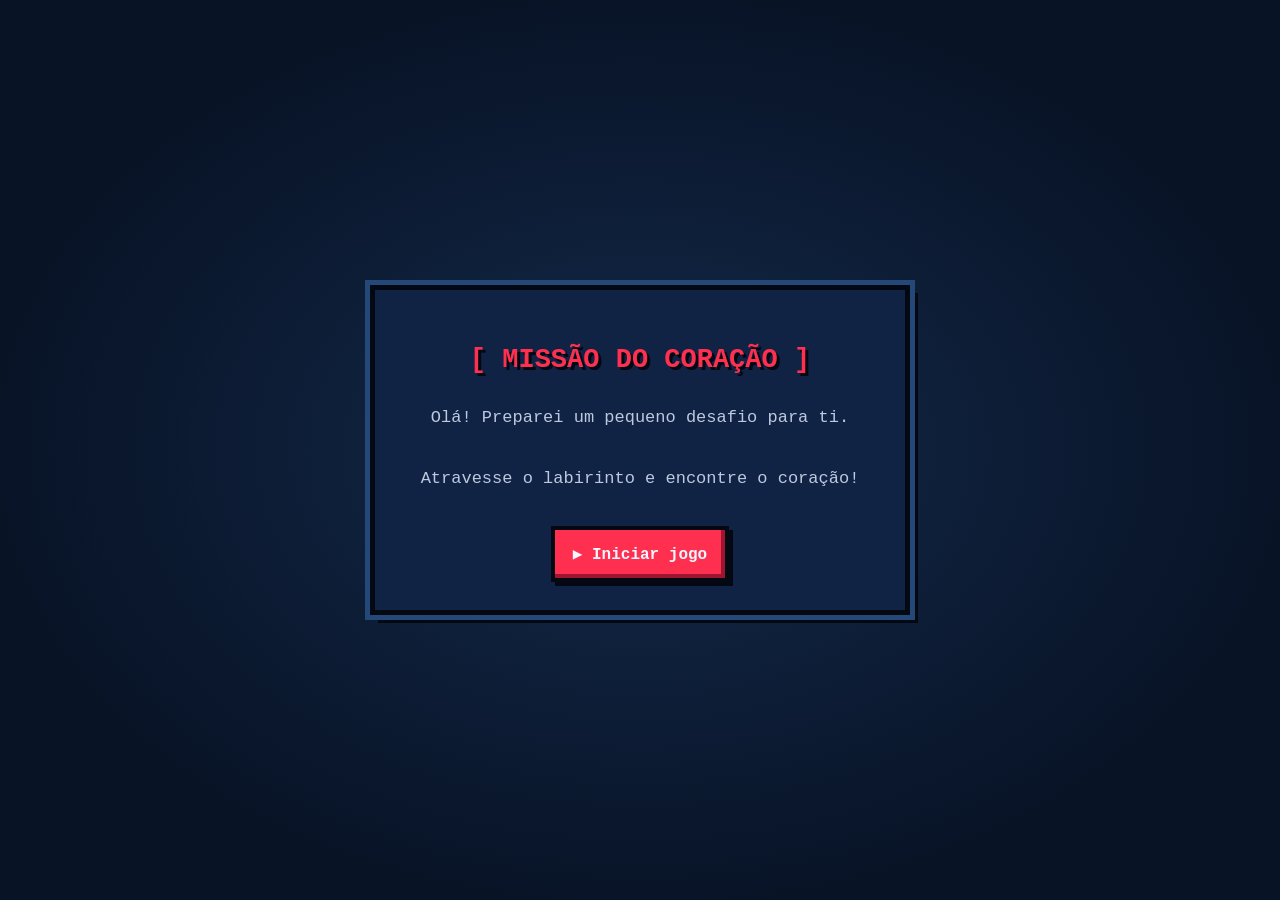
<file: index.html>
<!DOCTYPE html>
<html lang="pt">
<head>
<meta charset="UTF-8">
<meta name="viewport" content="width=device-width, initial-scale=1">
<meta name="theme-color" content="#081326">
<title>Missão do Coração — Labirinto Pixel</title>

<style>
:root {
  --bg: #081326;
  --panel: #102344;
  --blue: #244878;
  --red: #ff304f;
  --red-dark: #9d1530;
  --text: #f3f5ff;
  --muted: #bdc9df;
}
* { box-sizing: border-box; }
body {
  min-height: 100vh;
  margin: 0;
  padding: 20px;
  display: grid;
  place-items: center;
  color: var(--text);
  background: radial-gradient(ellipse at center, #142a4b 0%, var(--bg) 72%);
  font-family: "Courier New", monospace;
  text-align: center;
}
button { color: inherit; font: inherit; }
.game { width: min(100%, 540px); }
.page {
  display: none;
  padding: 28px 20px;
  background: var(--panel);
  border: 5px solid #030812;
  box-shadow: 0 0 0 5px var(--blue), 8px 8px 0 #030812;
}
.page.active { display: block; animation: appear 220ms steps(4, end); }
@keyframes appear {
  from { opacity: 0; transform: translateY(8px); }
  to { opacity: 1; transform: translateY(0); }
}
h1, h2 {
  color: var(--red);
  line-height: 1.5;
  text-shadow: 3px 3px 0 #030812;
}
h1 { font-size: clamp(19px, 5vw, 27px); }
h2 { font-size: clamp(17px, 4.5vw, 23px); }
p {
  color: var(--muted);
  font-size: clamp(14px, 3.5vw, 17px);
  line-height: 1.8;
}
.pixel-button {
  margin-top: 14px;
  padding: 14px 18px;
  border: 4px solid #030812;
  background: var(--red);
  box-shadow: inset -4px -4px 0 var(--red-dark), 4px 4px 0 #030812;
  font-weight: bold;
  cursor: pointer;
}
.pixel-button:active {
  transform: translate(3px, 3px);
  box-shadow: inset -2px -2px 0 var(--red-dark);
}
.pixel-button:focus-visible,
.direction:focus-visible {
  outline: 3px dashed white;
  outline-offset: 4px;
}
.maze-info {
  display: flex;
  justify-content: space-between;
  gap: 12px;
  margin-bottom: 16px;
  color: var(--red);
  font-size: 12px;
}
canvas {
  display: block;
  width: min(100%, 330px);
  height: auto;
  margin: 0 auto;
  border: 4px solid #030812;
  box-shadow: 0 0 0 4px var(--red);
  image-rendering: pixelated;
}
.instructions { margin: 18px 0 8px; font-size: 12px; }
.controls {
  width: max-content;
  margin: 16px auto 4px;
  display: grid;
  grid-template-columns: repeat(3, 54px);
  grid-template-rows: repeat(2, 48px);
  gap: 7px;
}
.direction {
  display: grid;
  place-items: center;
  border: 3px solid #030812;
  background: var(--blue);
  box-shadow: inset 2px 2px 0 #41679a, 3px 3px 0 #030812;
  font-size: 20px;
  cursor: pointer;
  /* Evita o zoom acidental ao tocar várias vezes nos controlos. */
  touch-action: none;
  -webkit-user-select: none;
  user-select: none;
  -webkit-tap-highlight-color: transparent;
}
.direction:active {
  background: var(--red-dark);
  transform: translate(2px, 2px);
  box-shadow: none;
}
.up { grid-column: 2; grid-row: 1; }
.left { grid-column: 1; grid-row: 2; }
.down { grid-column: 2; grid-row: 2; }
.right { grid-column: 3; grid-row: 2; }

@media (max-width: 380px) {
  body { padding: 14px; }
  .page { padding: 22px 14px; }
}
@media (prefers-reduced-motion: reduce) {
  *, *::before, *::after {
    animation-duration: 0.01ms !important;
    animation-iteration-count: 1 !important;
  }
}
</style>
</head>

<body>
<main class="game">
  <!-- Página 1: introdução -->
  <section class="page active" id="page1" aria-labelledby="title">
    <h1 id="title">[ MISSÃO DO CORAÇÃO ]</h1>
    <p>
      Olá! Preparei um pequeno desafio para ti.<br><br>
      Atravesse o labirinto e encontre o coração!
    </p>
    <button class="pixel-button" id="startButton" type="button">
      ▶ Iniciar jogo
    </button>
  </section>

  <!-- Página 2: labirinto, fase 1 -->
  <section class="page" id="page2" aria-label="Jogo do labirinto">
    <div class="maze-info">
      <span>FASE 01</span>
      <span>DESTINO: ♥</span>
    </div>

    <canvas id="maze" width="330" height="330"
      aria-label="Labirinto. Leva a personagem vermelha até ao coração.">
    </canvas>

    <p class="instructions">Usa as setas, WASD ou os botões abaixo.</p>

    <div class="controls" aria-label="Controlos do labirinto">
      <button class="direction up" type="button" aria-label="Cima"
        data-dx="0" data-dy="-1">▲</button>
      <button class="direction left" type="button" aria-label="Esquerda"
        data-dx="-1" data-dy="0">◀</button>
      <button class="direction down" type="button" aria-label="Baixo"
        data-dx="0" data-dy="1">▼</button>
      <button class="direction right" type="button" aria-label="Direita"
        data-dx="1" data-dy="0">▶</button>
    </div>

    <p id="gameStatus" class="instructions" aria-live="polite">
      Encontre o coração ♥️
    </p>
  </section>
  <!-- A página final está em final.html, depois da fase 5. -->
</main>

<script>
const pages = [...document.querySelectorAll(".page")];
const canvas = document.getElementById("maze");
const ctx = canvas.getContext("2d");
const statusText = document.getElementById("gameStatus");

// Som 8-bit gerado pelo navegador, sem ficheiros externos.
let audioContext = null;

function unlockAudio() {
  const AudioContextClass = window.AudioContext || window.webkitAudioContext;
  if (!AudioContextClass) return;

  if (!audioContext) audioContext = new AudioContextClass();

  if (audioContext.state === "suspended") {
    audioContext.resume().catch(() => {});
  }
}

function playMoveSound(dx, dy) {
  if (!audioContext) return;

  if (audioContext.state === "suspended") {
    audioContext.resume().catch(() => {});
  }

  const now = audioContext.currentTime;
  const oscillator = audioContext.createOscillator();
  const volume = audioContext.createGain();

  // O tom muda ligeiramente conforme a direção do movimento.
  let frequency = 500;
  if (dy < 0) frequency = 620;
  if (dy > 0) frequency = 440;
  if (dx < 0) frequency = 520;
  if (dx > 0) frequency = 680;

  oscillator.type = "square";
  oscillator.frequency.setValueAtTime(frequency, now);

  volume.gain.setValueAtTime(0.0001, now);
  volume.gain.exponentialRampToValueAtTime(0.06, now + 0.008);
  volume.gain.exponentialRampToValueAtTime(0.0001, now + 0.075);

  oscillator.connect(volume);
  volume.connect(audioContext.destination);
  oscillator.start(now);
  oscillator.stop(now + 0.08);
}

// 1 = parede, 0 = caminho livre
const maze = [
  [1,1,1,1,1,1,1,1,1,1,1],
  [1,0,0,0,1,0,0,0,0,0,1],
  [1,1,1,0,1,0,1,1,1,0,1],
  [1,0,0,0,0,0,1,0,1,0,1],
  [1,0,1,1,1,1,1,0,1,0,1],
  [1,0,1,0,0,0,0,0,0,0,1],
  [1,0,1,0,1,1,1,1,1,0,1],
  [1,0,0,0,1,0,0,0,1,0,1],
  [1,1,1,0,1,0,1,0,1,0,1],
  [1,0,0,0,0,0,1,0,0,0,1],
  [1,1,1,1,1,1,1,1,1,1,1]
];

const cell = canvas.width / maze.length;
const goal = { x: 9, y: 9 };
let player = { x: 1, y: 1 };
let gameWon = false;

function showPage(id) {
  pages.forEach(page => page.classList.remove("active"));
  document.getElementById(id).classList.add("active");
}

function drawMaze() {
  ctx.clearRect(0, 0, canvas.width, canvas.height);

  for (let y = 0; y < maze.length; y++) {
    for (let x = 0; x < maze[y].length; x++) {
      const px = x * cell;
      const py = y * cell;

      if (maze[y][x] === 1) {
        ctx.fillStyle = "#102344";
        ctx.fillRect(px, py, cell, cell);

        ctx.fillStyle = "#244878";
        ctx.fillRect(px + 3, py + 3, cell - 6, cell - 6);
      } else {
        ctx.fillStyle = "#050b16";
        ctx.fillRect(px, py, cell, cell);
      }
    }
  }

  // Coração de destino em pixel art
  const gx = goal.x * cell;
  const gy = goal.y * cell;

  ctx.fillStyle = "#ff304f";
  ctx.fillRect(gx + 7, gy + 8, 7, 7);
  ctx.fillRect(gx + 16, gy + 8, 7, 7);
  ctx.fillRect(gx + 5, gy + 13, 20, 7);
  ctx.fillRect(gx + 9, gy + 20, 12, 5);
  ctx.fillRect(gx + 13, gy + 25, 4, 3);

  // Personagem
  const px = player.x * cell;
  const py = player.y * cell;

  ctx.fillStyle = "#ff304f";
  ctx.fillRect(px + 7, py + 6, 16, 18);

  ctx.fillStyle = "#ffd6dc";
  ctx.fillRect(px + 10, py + 9, 10, 8);

  ctx.fillStyle = "#081326";
  ctx.fillRect(px + 12, py + 11, 2, 3);
  ctx.fillRect(px + 17, py + 11, 2, 3);
}

function movePlayer(dx, dy) {
  if (!document.getElementById("page2").classList.contains("active") || gameWon) {
    return;
  }

  const nextX = player.x + dx;
  const nextY = player.y + dy;

  // Não move nem toca som se a personagem bater numa parede.
  if (maze[nextY]?.[nextX] !== 0) return;

  player = { x: nextX, y: nextY };
  playMoveSound(dx, dy);
  drawMaze();

  if (player.x === goal.x && player.y === goal.y) {
    gameWon = true;
    statusText.textContent = "Destino encontrado!";

    // Segue para a fase 2.
    window.setTimeout(() => {
      window.location.href = "level2.html";
    }, 350);
  }
}

function startGame() {
  // O clique inicial permite ativar áudio nos navegadores móveis.
  unlockAudio();

  player = { x: 1, y: 1 };
  gameWon = false;
  statusText.textContent = "Encontre o coração ♥️";
  drawMaze();
  showPage("page2");
}

document.getElementById("startButton").addEventListener("click", startGame);

document.querySelectorAll(".direction").forEach(button => {
  button.addEventListener("click", () => {
    movePlayer(Number(button.dataset.dx), Number(button.dataset.dy));
  });

  // Evita zoom por duplo toque em alguns navegadores móveis.
  button.addEventListener("dblclick", event => event.preventDefault());
});

window.addEventListener("keydown", event => {
  const key = event.key.toLowerCase();

  const moves = {
    arrowup: [0, -1], w: [0, -1],
    arrowdown: [0, 1], s: [0, 1],
    arrowleft: [-1, 0], a: [-1, 0],
    arrowright: [1, 0], d: [1, 0]
  };

  if (moves[key] && document.getElementById("page2").classList.contains("active")) {
    event.preventDefault();
    movePlayer(...moves[key]);
  }
});

drawMaze();
</script>
</body>
</html>
</file>
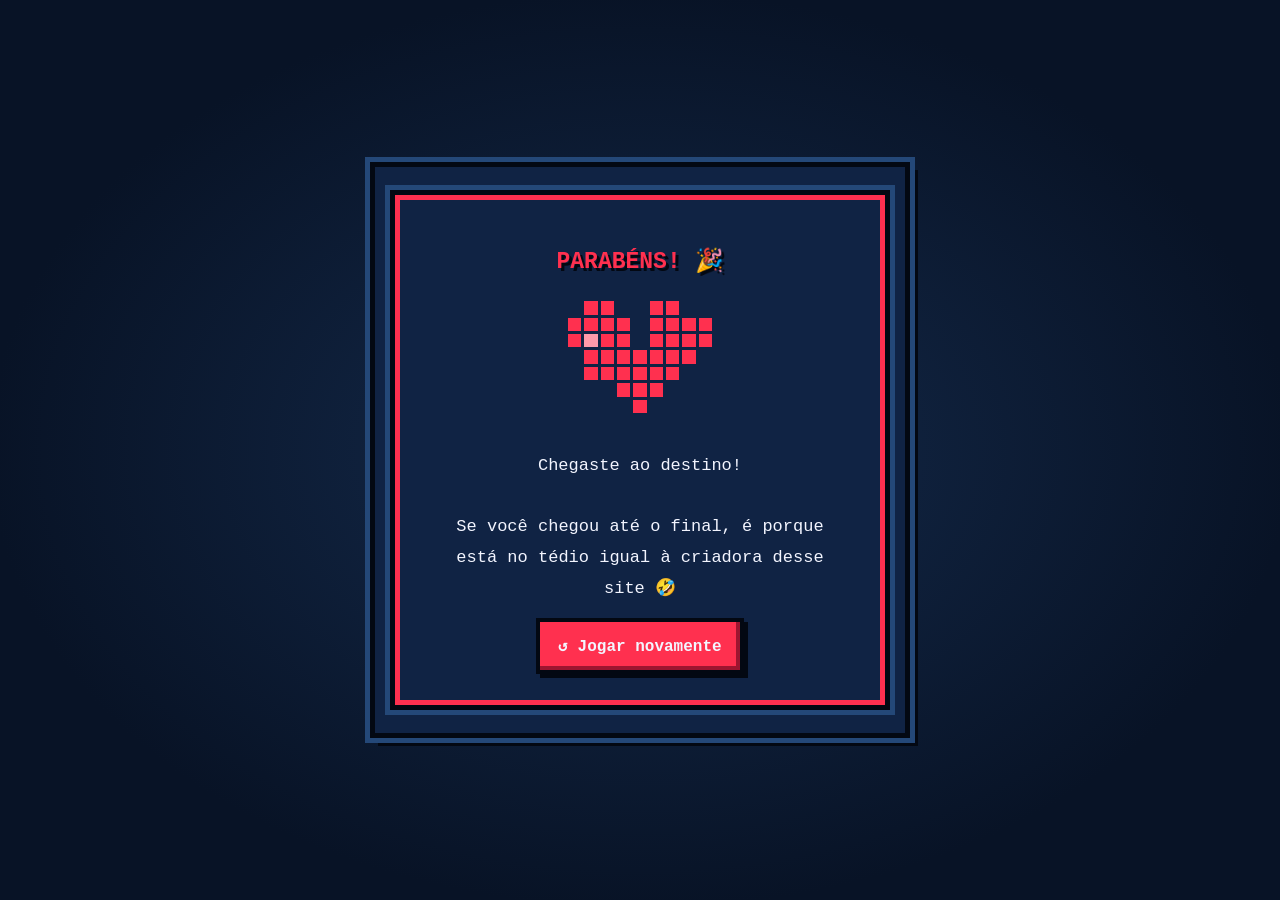
<file: final.html>
<!DOCTYPE html>
<html lang="pt">
<head>
<meta charset="UTF-8">
<meta name="viewport" content="width=device-width, initial-scale=1">
<meta name="theme-color" content="#081326">
<title>Missão do Coração — Parabéns!</title>
<link rel="stylesheet" href="levels.css">
</head>
<body>
<main class="game">
  <section class="page" aria-labelledby="finalTitle">
    <div class="win-frame">
      <h2 id="finalTitle">PARABÉNS! 🎉</h2>

      <div class="heart" aria-label="Coração em pixel art" role="img">
        <span></span><span class="on"></span><span class="on"></span><span></span><span></span><span class="on"></span><span class="on"></span><span></span><span></span>
        <span class="on"></span><span class="on"></span><span class="on"></span><span class="on"></span><span></span><span class="on"></span><span class="on"></span><span class="on"></span><span class="on"></span>
        <span class="on"></span><span class="shine"></span><span class="on"></span><span class="on"></span><span></span><span class="on"></span><span class="on"></span><span class="on"></span><span class="on"></span>
        <span></span><span class="on"></span><span class="on"></span><span class="on"></span><span class="on"></span><span class="on"></span><span class="on"></span><span class="on"></span><span></span>
        <span></span><span class="on"></span><span class="on"></span><span class="on"></span><span class="on"></span><span class="on"></span><span class="on"></span><span></span><span></span>
        <span></span><span></span><span></span><span class="on"></span><span class="on"></span><span class="on"></span><span></span><span></span><span></span>
        <span></span><span></span><span></span><span></span><span class="on"></span><span></span><span></span><span></span><span></span>
        <span></span><span></span><span></span><span></span><span></span><span></span><span></span><span></span><span></span>
      </div>

      <p class="final-message">
        Chegaste ao destino!<br><br>
        Se você chegou até o final, é porque está no tédio igual à criadora desse site 🤣
      </p>

      <button class="pixel-button" type="button"
        onclick="location.href='index.html'">
        ↺ Jogar novamente
      </button>
    </div>
  </section>
</main>
</body>
</html>
</file>
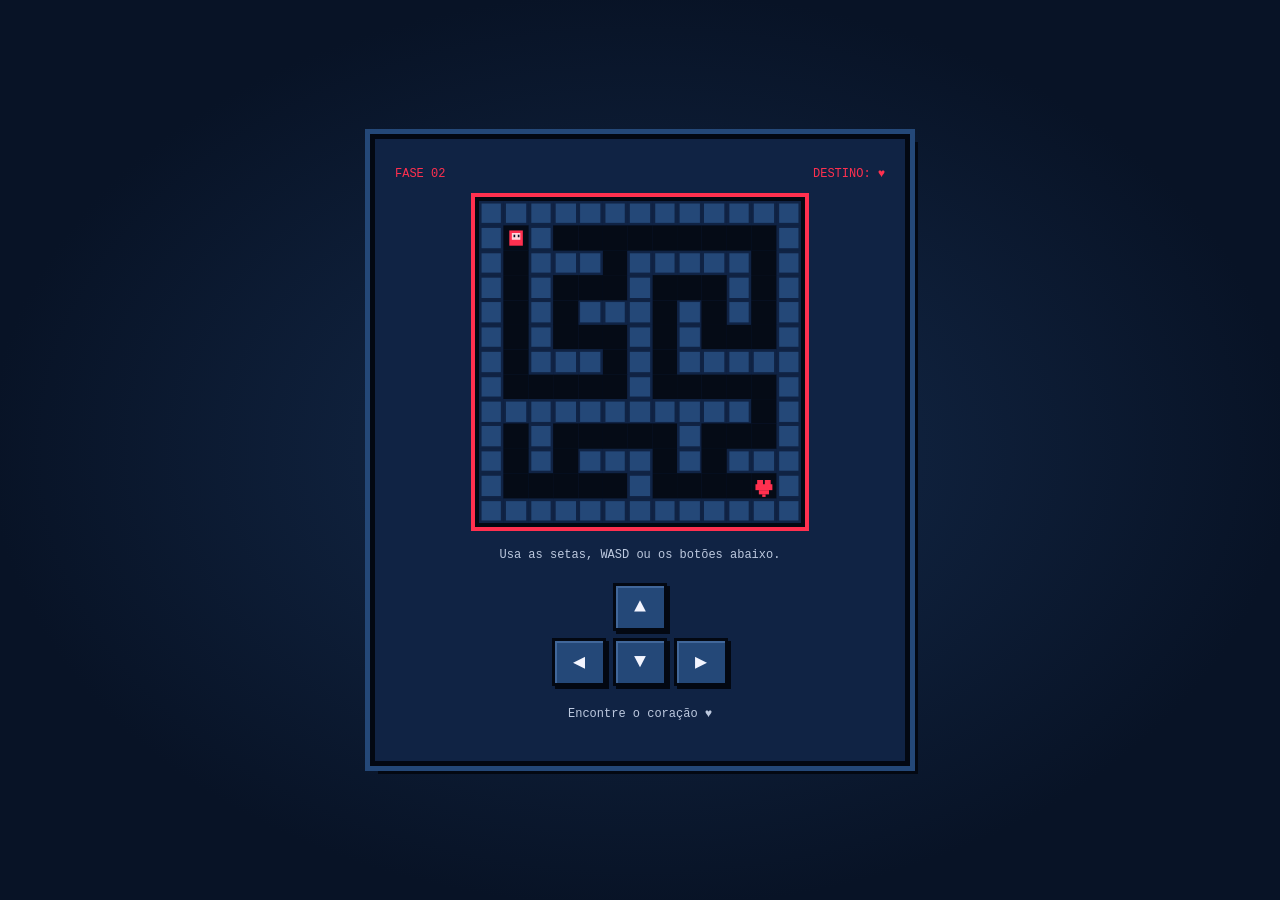
<file: level2.html>
<!DOCTYPE html>
<html lang="pt">
<head>
<meta charset="UTF-8">
<meta name="viewport" content="width=device-width, initial-scale=1">
<meta name="theme-color" content="#081326">
<title>Missão do Coração — Fase 02</title>
<link rel="stylesheet" href="levels.css">
</head>
<body>
<main class="game">
  <section class="page active" aria-label="Jogo do labirinto">
    <div class="maze-info">
      <span>FASE 02</span>
      <span>DESTINO: ♥</span>
    </div>

    <canvas id="maze" width="330" height="330"
      aria-label="Labirinto. Leva a personagem vermelha até ao coração.">
    </canvas>

    <p class="instructions">Usa as setas, WASD ou os botões abaixo.</p>

    <div class="controls" aria-label="Controlos do labirinto">
      <button class="direction up" type="button" aria-label="Cima"
        data-dx="0" data-dy="-1">▲</button>
      <button class="direction left" type="button" aria-label="Esquerda"
        data-dx="-1" data-dy="0">◀</button>
      <button class="direction down" type="button" aria-label="Baixo"
        data-dx="0" data-dy="1">▼</button>
      <button class="direction right" type="button" aria-label="Direita"
        data-dx="1" data-dy="0">▶</button>
    </div>

    <p id="gameStatus" class="instructions" aria-live="polite">
      Encontre o coração ♥️
    </p>
  </section>
</main>

<script>
  // 1 = parede, 0 = caminho livre
  window.LEVEL = {
    next: "level3.html",
    fog: 0,
    maze: [
      [1, 1, 1, 1, 1, 1, 1, 1, 1, 1, 1, 1, 1],
      [1, 0, 1, 0, 0, 0, 0, 0, 0, 0, 0, 0, 1],
      [1, 0, 1, 1, 1, 0, 1, 1, 1, 1, 1, 0, 1],
      [1, 0, 1, 0, 0, 0, 1, 0, 0, 0, 1, 0, 1],
      [1, 0, 1, 0, 1, 1, 1, 0, 1, 0, 1, 0, 1],
      [1, 0, 1, 0, 0, 0, 1, 0, 1, 0, 0, 0, 1],
      [1, 0, 1, 1, 1, 0, 1, 0, 1, 1, 1, 1, 1],
      [1, 0, 0, 0, 0, 0, 1, 0, 0, 0, 0, 0, 1],
      [1, 1, 1, 1, 1, 1, 1, 1, 1, 1, 1, 0, 1],
      [1, 0, 1, 0, 0, 0, 0, 0, 1, 0, 0, 0, 1],
      [1, 0, 1, 0, 1, 1, 1, 0, 1, 0, 1, 1, 1],
      [1, 0, 0, 0, 0, 0, 1, 0, 0, 0, 0, 0, 1],
      [1, 1, 1, 1, 1, 1, 1, 1, 1, 1, 1, 1, 1]
    ]
  };
</script>
<script src="level.js"></script>
</body>
</html>
</file>
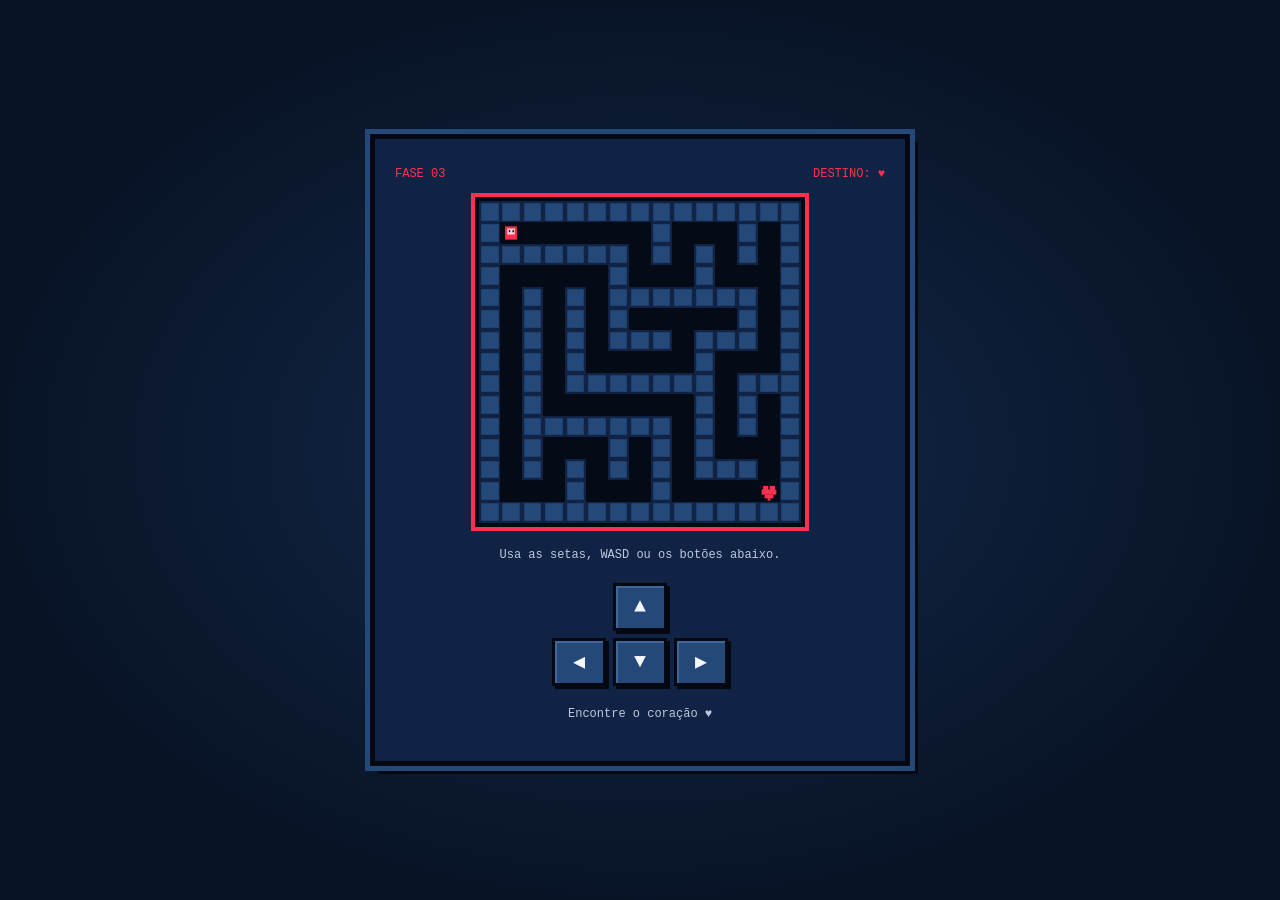
<file: level3.html>
<!DOCTYPE html>
<html lang="pt">
<head>
<meta charset="UTF-8">
<meta name="viewport" content="width=device-width, initial-scale=1">
<meta name="theme-color" content="#081326">
<title>Missão do Coração — Fase 03</title>
<link rel="stylesheet" href="levels.css">
</head>
<body>
<main class="game">
  <section class="page active" aria-label="Jogo do labirinto">
    <div class="maze-info">
      <span>FASE 03</span>
      <span>DESTINO: ♥</span>
    </div>

    <canvas id="maze" width="330" height="330"
      aria-label="Labirinto. Leva a personagem vermelha até ao coração.">
    </canvas>

    <p class="instructions">Usa as setas, WASD ou os botões abaixo.</p>

    <div class="controls" aria-label="Controlos do labirinto">
      <button class="direction up" type="button" aria-label="Cima"
        data-dx="0" data-dy="-1">▲</button>
      <button class="direction left" type="button" aria-label="Esquerda"
        data-dx="-1" data-dy="0">◀</button>
      <button class="direction down" type="button" aria-label="Baixo"
        data-dx="0" data-dy="1">▼</button>
      <button class="direction right" type="button" aria-label="Direita"
        data-dx="1" data-dy="0">▶</button>
    </div>

    <p id="gameStatus" class="instructions" aria-live="polite">
      Encontre o coração ♥️
    </p>
  </section>
</main>

<script>
  // 1 = parede, 0 = caminho livre
  window.LEVEL = {
    next: "level4.html",
    fog: 0,
    maze: [
      [1, 1, 1, 1, 1, 1, 1, 1, 1, 1, 1, 1, 1, 1, 1],
      [1, 0, 0, 0, 0, 0, 0, 0, 1, 0, 0, 0, 1, 0, 1],
      [1, 1, 1, 1, 1, 1, 1, 0, 1, 0, 1, 0, 1, 0, 1],
      [1, 0, 0, 0, 0, 0, 1, 0, 0, 0, 1, 0, 0, 0, 1],
      [1, 0, 1, 0, 1, 0, 1, 1, 1, 1, 1, 1, 1, 0, 1],
      [1, 0, 1, 0, 1, 0, 1, 0, 0, 0, 0, 0, 1, 0, 1],
      [1, 0, 1, 0, 1, 0, 1, 1, 1, 0, 1, 1, 1, 0, 1],
      [1, 0, 1, 0, 1, 0, 0, 0, 0, 0, 1, 0, 0, 0, 1],
      [1, 0, 1, 0, 1, 1, 1, 1, 1, 1, 1, 0, 1, 1, 1],
      [1, 0, 1, 0, 0, 0, 0, 0, 0, 0, 1, 0, 1, 0, 1],
      [1, 0, 1, 1, 1, 1, 1, 1, 1, 0, 1, 0, 1, 0, 1],
      [1, 0, 1, 0, 0, 0, 1, 0, 1, 0, 1, 0, 0, 0, 1],
      [1, 0, 1, 0, 1, 0, 1, 0, 1, 0, 1, 1, 1, 0, 1],
      [1, 0, 0, 0, 1, 0, 0, 0, 1, 0, 0, 0, 0, 0, 1],
      [1, 1, 1, 1, 1, 1, 1, 1, 1, 1, 1, 1, 1, 1, 1]
    ]
  };
</script>
<script src="level.js"></script>
</body>
</html>
</file>
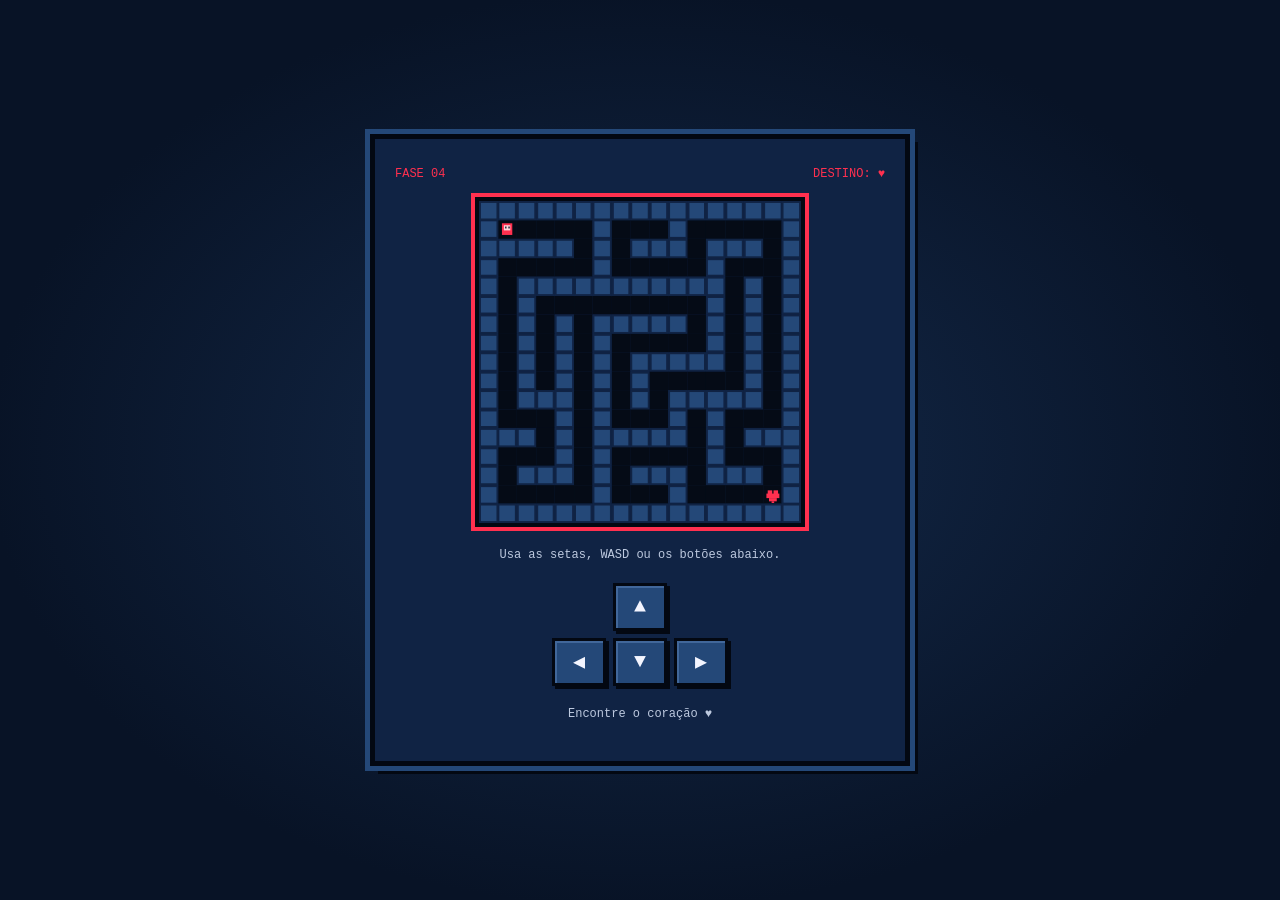
<file: level4.html>
<!DOCTYPE html>
<html lang="pt">
<head>
<meta charset="UTF-8">
<meta name="viewport" content="width=device-width, initial-scale=1">
<meta name="theme-color" content="#081326">
<title>Missão do Coração — Fase 04</title>
<link rel="stylesheet" href="levels.css">
</head>
<body>
<main class="game">
  <section class="page active" aria-label="Jogo do labirinto">
    <div class="maze-info">
      <span>FASE 04</span>
      <span>DESTINO: ♥</span>
    </div>

    <canvas id="maze" width="330" height="330"
      aria-label="Labirinto. Leva a personagem vermelha até ao coração.">
    </canvas>

    <p class="instructions">Usa as setas, WASD ou os botões abaixo.</p>

    <div class="controls" aria-label="Controlos do labirinto">
      <button class="direction up" type="button" aria-label="Cima"
        data-dx="0" data-dy="-1">▲</button>
      <button class="direction left" type="button" aria-label="Esquerda"
        data-dx="-1" data-dy="0">◀</button>
      <button class="direction down" type="button" aria-label="Baixo"
        data-dx="0" data-dy="1">▼</button>
      <button class="direction right" type="button" aria-label="Direita"
        data-dx="1" data-dy="0">▶</button>
    </div>

    <p id="gameStatus" class="instructions" aria-live="polite">
      Encontre o coração ♥️
    </p>
  </section>
</main>

<script>
  // 1 = parede, 0 = caminho livre
  window.LEVEL = {
    next: "level5.html",
    fog: 0,
    maze: [
      [1, 1, 1, 1, 1, 1, 1, 1, 1, 1, 1, 1, 1, 1, 1, 1, 1],
      [1, 0, 0, 0, 0, 0, 1, 0, 0, 0, 1, 0, 0, 0, 0, 0, 1],
      [1, 1, 1, 1, 1, 0, 1, 0, 1, 1, 1, 0, 1, 1, 1, 0, 1],
      [1, 0, 0, 0, 0, 0, 1, 0, 0, 0, 0, 0, 1, 0, 0, 0, 1],
      [1, 0, 1, 1, 1, 1, 1, 1, 1, 1, 1, 1, 1, 0, 1, 0, 1],
      [1, 0, 1, 0, 0, 0, 0, 0, 0, 0, 0, 0, 1, 0, 1, 0, 1],
      [1, 0, 1, 0, 1, 0, 1, 1, 1, 1, 1, 0, 1, 0, 1, 0, 1],
      [1, 0, 1, 0, 1, 0, 1, 0, 0, 0, 0, 0, 1, 0, 1, 0, 1],
      [1, 0, 1, 0, 1, 0, 1, 0, 1, 1, 1, 1, 1, 0, 1, 0, 1],
      [1, 0, 1, 0, 1, 0, 1, 0, 1, 0, 0, 0, 0, 0, 1, 0, 1],
      [1, 0, 1, 1, 1, 0, 1, 0, 1, 0, 1, 1, 1, 1, 1, 0, 1],
      [1, 0, 0, 0, 1, 0, 1, 0, 0, 0, 1, 0, 1, 0, 0, 0, 1],
      [1, 1, 1, 0, 1, 0, 1, 1, 1, 1, 1, 0, 1, 0, 1, 1, 1],
      [1, 0, 0, 0, 1, 0, 1, 0, 0, 0, 0, 0, 1, 0, 0, 0, 1],
      [1, 0, 1, 1, 1, 0, 1, 0, 1, 1, 1, 0, 1, 1, 1, 0, 1],
      [1, 0, 0, 0, 0, 0, 1, 0, 0, 0, 1, 0, 0, 0, 0, 0, 1],
      [1, 1, 1, 1, 1, 1, 1, 1, 1, 1, 1, 1, 1, 1, 1, 1, 1]
    ]
  };
</script>
<script src="level.js"></script>
</body>
</html>
</file>
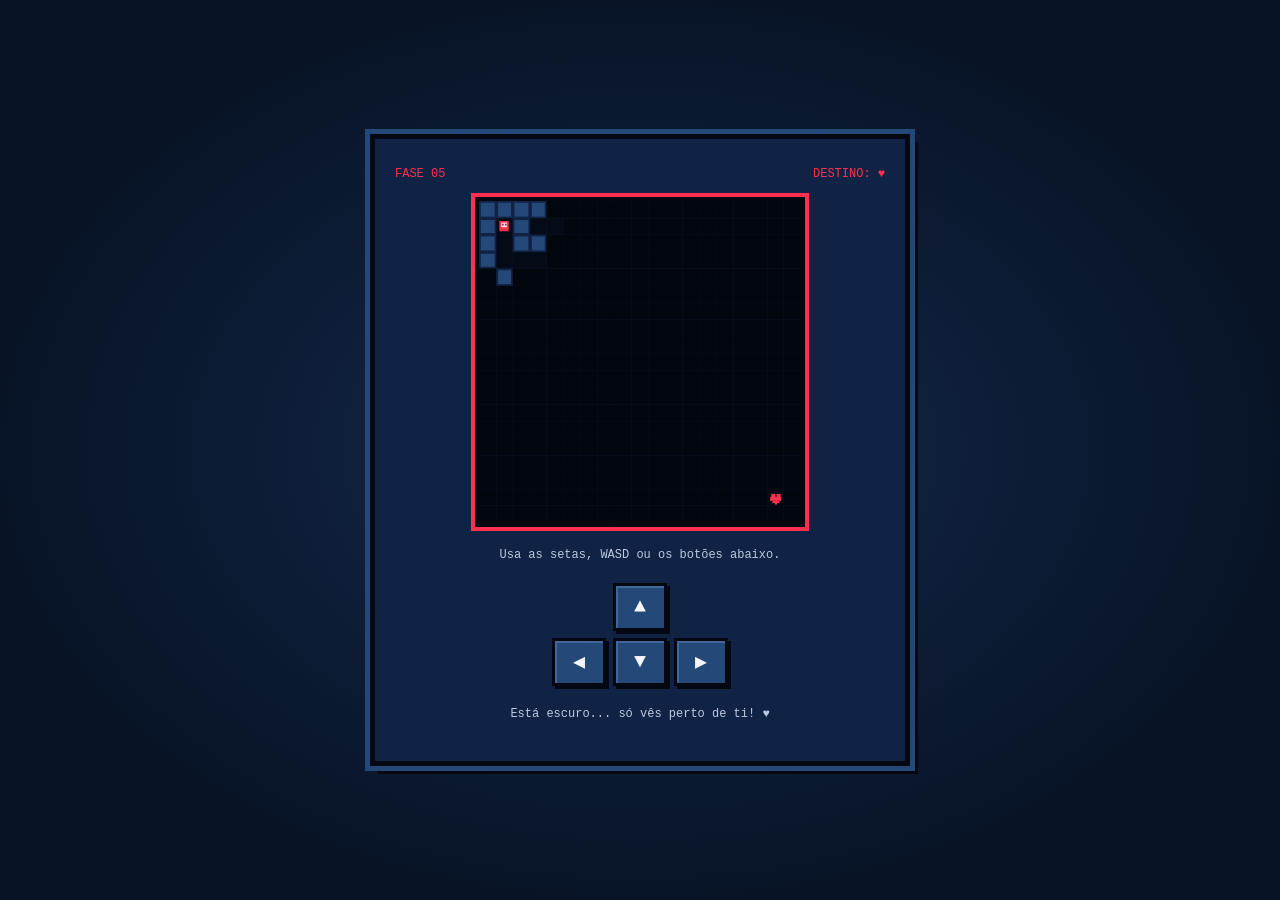
<file: level5.html>
<!DOCTYPE html>
<html lang="pt">
<head>
<meta charset="UTF-8">
<meta name="viewport" content="width=device-width, initial-scale=1">
<meta name="theme-color" content="#081326">
<title>Missão do Coração — Fase 05</title>
<link rel="stylesheet" href="levels.css">
</head>
<body>
<main class="game">
  <section class="page active" aria-label="Jogo do labirinto">
    <div class="maze-info">
      <span>FASE 05</span>
      <span>DESTINO: ♥</span>
    </div>

    <canvas id="maze" width="330" height="330"
      aria-label="Labirinto. Leva a personagem vermelha até ao coração.">
    </canvas>

    <p class="instructions">Usa as setas, WASD ou os botões abaixo.</p>

    <div class="controls" aria-label="Controlos do labirinto">
      <button class="direction up" type="button" aria-label="Cima"
        data-dx="0" data-dy="-1">▲</button>
      <button class="direction left" type="button" aria-label="Esquerda"
        data-dx="-1" data-dy="0">◀</button>
      <button class="direction down" type="button" aria-label="Baixo"
        data-dx="0" data-dy="1">▼</button>
      <button class="direction right" type="button" aria-label="Direita"
        data-dx="1" data-dy="0">▶</button>
    </div>

    <p id="gameStatus" class="instructions" aria-live="polite">
      Está escuro... só vês perto de ti! ♥️
    </p>
  </section>
</main>

<script>
  // 1 = parede, 0 = caminho livre
  window.LEVEL = {
    next: "final.html",
    fog: 3,
    maze: [
      [1, 1, 1, 1, 1, 1, 1, 1, 1, 1, 1, 1, 1, 1, 1, 1, 1, 1, 1],
      [1, 0, 1, 0, 0, 0, 0, 0, 0, 0, 0, 0, 0, 0, 1, 0, 0, 0, 1],
      [1, 0, 1, 1, 1, 1, 1, 0, 1, 0, 1, 1, 1, 1, 1, 0, 1, 0, 1],
      [1, 0, 0, 0, 0, 0, 1, 0, 1, 0, 0, 0, 0, 0, 0, 0, 1, 0, 1],
      [1, 1, 1, 1, 1, 0, 1, 1, 1, 0, 1, 1, 1, 1, 1, 1, 1, 0, 1],
      [1, 0, 0, 0, 1, 0, 0, 0, 1, 0, 0, 0, 1, 0, 0, 0, 0, 0, 1],
      [1, 0, 1, 0, 1, 1, 1, 0, 1, 1, 1, 1, 1, 0, 1, 1, 1, 0, 1],
      [1, 0, 1, 0, 0, 0, 1, 0, 0, 0, 0, 0, 0, 0, 1, 0, 1, 0, 1],
      [1, 0, 1, 0, 1, 0, 1, 1, 1, 1, 1, 1, 1, 1, 1, 0, 1, 0, 1],
      [1, 0, 1, 0, 1, 0, 0, 0, 1, 0, 0, 0, 0, 0, 0, 0, 1, 0, 1],
      [1, 0, 1, 0, 1, 1, 1, 0, 1, 0, 1, 1, 1, 1, 1, 0, 1, 0, 1],
      [1, 0, 1, 0, 0, 0, 1, 0, 1, 0, 1, 0, 0, 0, 0, 0, 1, 0, 1],
      [1, 1, 1, 1, 1, 0, 1, 1, 1, 0, 1, 0, 1, 1, 1, 1, 1, 0, 1],
      [1, 0, 0, 0, 0, 0, 1, 0, 0, 0, 1, 0, 0, 0, 0, 0, 1, 0, 1],
      [1, 0, 1, 1, 1, 1, 1, 0, 1, 1, 1, 1, 1, 1, 1, 0, 1, 0, 1],
      [1, 0, 0, 0, 0, 0, 0, 0, 1, 0, 0, 0, 1, 0, 1, 0, 1, 0, 1],
      [1, 0, 1, 1, 1, 1, 1, 1, 1, 0, 1, 0, 1, 0, 1, 0, 1, 0, 1],
      [1, 0, 0, 0, 0, 0, 0, 0, 0, 0, 1, 0, 0, 0, 1, 0, 0, 0, 1],
      [1, 1, 1, 1, 1, 1, 1, 1, 1, 1, 1, 1, 1, 1, 1, 1, 1, 1, 1]
    ]
  };
</script>
<script src="level.js"></script>
</body>
</html>
</file>
<file: levels.css>
/* Estilo partilhado pelas fases 2 a 5 e pela página final */
:root {
  --bg: #081326;
  --panel: #102344;
  --blue: #244878;
  --red: #ff304f;
  --red-dark: #9d1530;
  --text: #f3f5ff;
  --muted: #bdc9df;
}

* {
  box-sizing: border-box;
}

html,
body {
  touch-action: manipulation;
}

body {
  min-height: 100vh;
  margin: 0;
  padding: 20px;
  display: grid;
  place-items: center;
  color: var(--text);
  background: radial-gradient(ellipse at center, #142a4b 0%, var(--bg) 72%);
  font-family: "Courier New", monospace;
  text-align: center;
}

button {
  color: inherit;
  font: inherit;
}

.game {
  width: min(100%, 540px);
}

.page {
  padding: 28px 20px;
  background: var(--panel);
  border: 5px solid #030812;
  box-shadow: 0 0 0 5px var(--blue), 8px 8px 0 #030812;
  animation: appear 220ms steps(4, end);
}

@keyframes appear {
  from {
    opacity: 0;
    transform: translateY(8px);
  }
  to {
    opacity: 1;
    transform: translateY(0);
  }
}

h1,
h2 {
  color: var(--red);
  line-height: 1.5;
  text-shadow: 3px 3px 0 #030812;
}

h2 {
  font-size: clamp(17px, 4.5vw, 23px);
}

p {
  color: var(--muted);
  font-size: clamp(14px, 3.5vw, 17px);
  line-height: 1.8;
}

.pixel-button {
  margin-top: 14px;
  padding: 14px 18px;
  border: 4px solid #030812;
  background: var(--red);
  box-shadow: inset -4px -4px 0 var(--red-dark), 4px 4px 0 #030812;
  font-weight: bold;
  cursor: pointer;
}

.pixel-button:active {
  transform: translate(3px, 3px);
  box-shadow: inset -2px -2px 0 var(--red-dark);
}

.pixel-button:focus-visible,
.direction:focus-visible {
  outline: 3px dashed white;
  outline-offset: 4px;
}

.maze-info {
  display: flex;
  justify-content: space-between;
  gap: 12px;
  margin-bottom: 16px;
  color: var(--red);
  font-size: 12px;
}

canvas {
  display: block;
  width: min(100%, 330px);
  height: auto;
  margin: 0 auto;
  border: 4px solid #030812;
  box-shadow: 0 0 0 4px var(--red);
  image-rendering: pixelated;
}

.instructions {
  margin: 18px 0 8px;
  font-size: 12px;
}

.controls {
  width: max-content;
  margin: 16px auto 4px;
  display: grid;
  grid-template-columns: repeat(3, 54px);
  grid-template-rows: repeat(2, 48px);
  gap: 7px;
}

.direction {
  display: grid;
  place-items: center;
  border: 3px solid #030812;
  background: var(--blue);
  box-shadow: inset 2px 2px 0 #41679a, 3px 3px 0 #030812;
  font-size: 20px;
  cursor: pointer;
  touch-action: none;
  -webkit-user-select: none;
  user-select: none;
  -webkit-tap-highlight-color: transparent;
}

.direction:active {
  background: var(--red-dark);
  transform: translate(2px, 2px);
  box-shadow: none;
}

.up {
  grid-column: 2;
  grid-row: 1;
}

.left {
  grid-column: 1;
  grid-row: 2;
}

.down {
  grid-column: 2;
  grid-row: 2;
}

.right {
  grid-column: 3;
  grid-row: 2;
}

.win-frame {
  padding: 26px 16px;
  border: 5px solid var(--red);
  box-shadow: 0 0 0 5px #030812, 0 0 0 10px var(--blue);
  animation: border-pulse 900ms steps(2, end) infinite;
}

@keyframes border-pulse {
  50% {
    border-color: var(--blue);
    box-shadow: 0 0 0 5px #030812, 0 0 0 10px var(--red);
  }
}

.heart {
  width: 144px;
  height: 128px;
  margin: 22px auto;
  display: grid;
  grid-template-columns: repeat(9, 1fr);
  grid-template-rows: repeat(8, 1fr);
  gap: 3px;
  animation: heartbeat 800ms steps(2, end) infinite;
}

.heart .on {
  background: var(--red);
}

.heart .shine {
  background: #ff9aaa;
}

@keyframes heartbeat {
  50% {
    transform: scale(1.08);
  }
}

.final-message {
  max-width: 380px;
  margin: 0 auto;
  color: var(--text);
}

@media (max-width: 380px) {
  body { padding: 14px; }
  .page { padding: 22px 14px; }
}

@media (prefers-reduced-motion: reduce) {
  *,
  *::before,
  *::after {
    animation-duration: 0.01ms !important;
    animation-iteration-count: 1 !important;
  }
}
</file>
